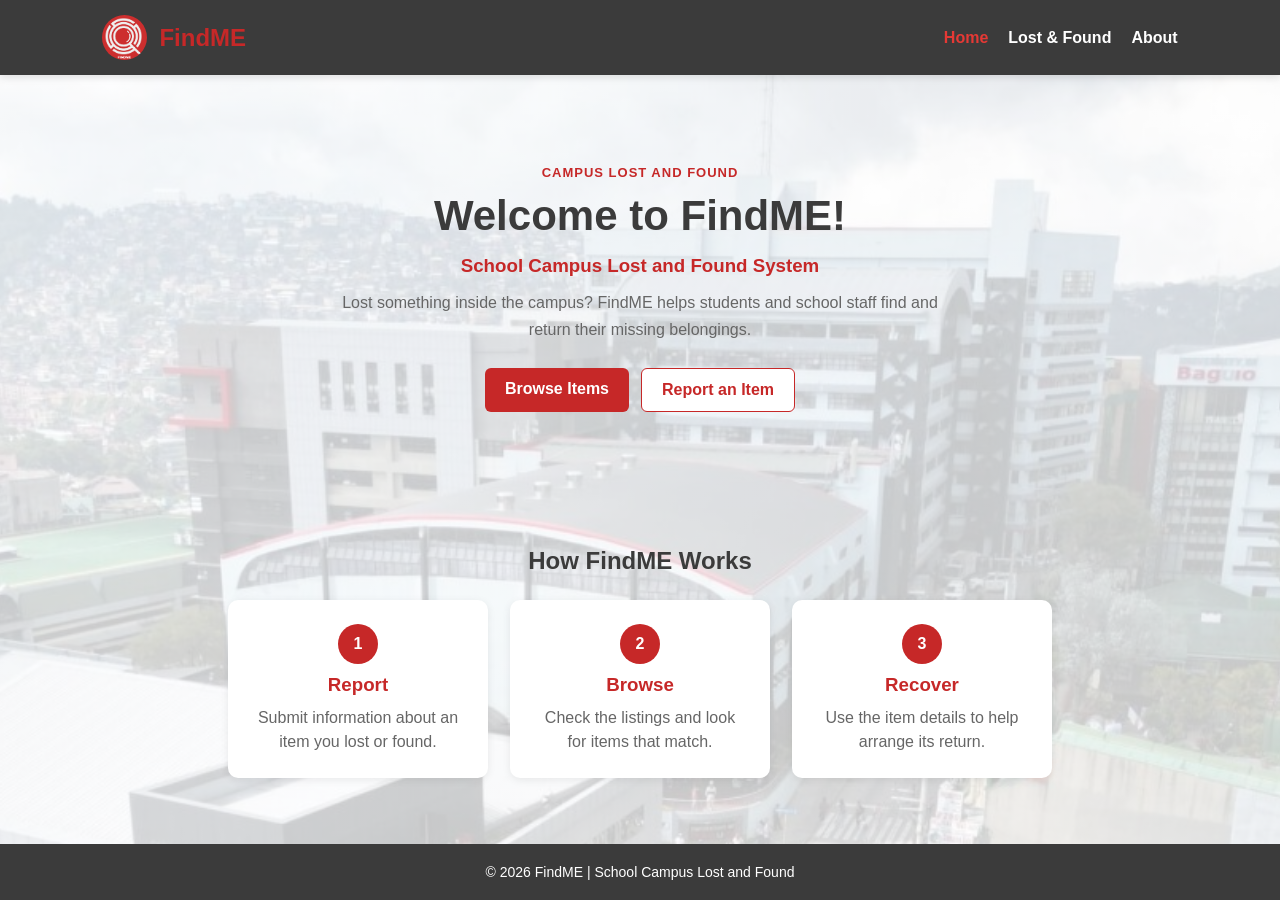
<file: index.html>
<!DOCTYPE html>
<html lang="en">

<head>
    <meta charset="UTF-8">
    <meta name="viewport" content="width=device-width, initial-scale=1.0">
    <title>FindME - Campus Lost and Found</title>
    <link rel="stylesheet" href="style.css">
</head>

<body>
    <nav>
        <a class="logo" href="index.html">
            <img src="logo.png" alt="FindME Logo">
            <h2>FindME</h2>
        </a>

        <div class="nav-links">
            <a class="active" href="index.html">Home</a>
            <a href="items.html">Lost & Found</a>
            <a href="about.html">About</a>
        </div>
    </nav>
    <main>
        <section class="hero">

            <span class="eyebrow">
                Campus Lost and Found
            </span>

            <h1>Welcome to FindME!</h1>

            <h3>School Campus Lost and Found System</h3>

            <p>
            Lost something inside the campus? FindME helps students and school staff find and return their missing belongings.
            </p>

            <div class="hero-actions">
                <a class="button" href="items.html">
                    Browse Items
                </a>
                <a class="button button-light" href="report.html">
                    Report an Item
                </a>
            </div>

        </section>
        <section class="how">

            <h2>How FindME Works</h2>

            <div class="how-grid">
                <article>
                    <div class="step">1</div>
                    <h3>Report</h3>
                    <p>
                    Submit information about an item you lost or found.
                    </p>
                </article>

                <article>
                    <div class="step">2</div>
                    <h3>Browse</h3>
                    <p>
                      Check the listings and look for items that match.
                    </p>
                </article>
                <article>
                    <div class="step">3</div>
                    <h3>Recover</h3>
                    <p>
                        Use the item details to help arrange its return.
                    </p>
                </article>
            </div>
        </section>
    </main>
    <footer>
        <p>© 2026 FindME | School Campus Lost and Found</p>
    </footer>

</body>
</html>
</file>
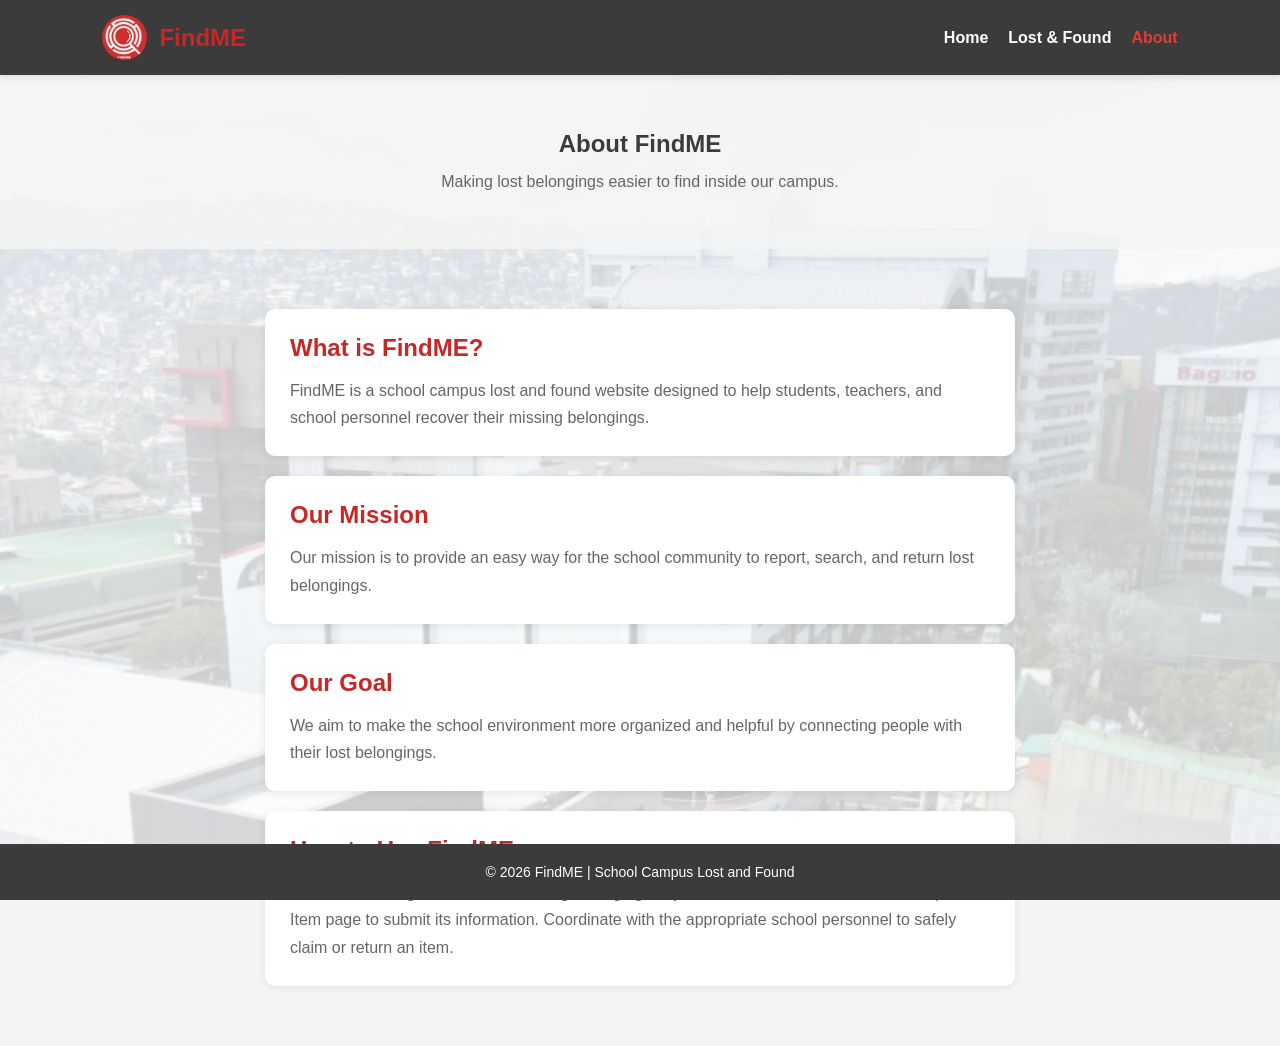
<file: about.html>
<!DOCTYPE html>
<html lang="en">
<head>
  <meta charset="UTF-8">
  <meta name="viewport" content="width=device-width, initial-scale=1.0">
  <title>FindME - About Us</title>
    <link rel="stylesheet" href="style.css">
</head>
<body>
  <nav>
    <a class="logo" href="index.html"><img src="logo.png" alt="FindME Logo"><h2>FindME</h2></a>
    <div class="nav-links">
      <a href="index.html">Home</a>
      <a href="items.html">Lost &amp; Found</a>
      <a class="active" href="about.html">About</a>
    </div>
  </nav>
  <main>
    <section class="page-title"><h1>About FindME</h1><p>Making lost belongings easier to find inside our campus.</p>
    </section>
    <section class="about">
      <article class="about-box">
        <h2>What is FindME?</h2>
          <p>FindME is a school campus lost and found website designed to help students, teachers, and school personnel recover their missing belongings.</p>
      </article>
      <article class="about-box">
        <h2>Our Mission</h2>
          <p>Our mission is to provide an easy way for the school community to report, search, and return lost belongings.</p>
      </article>
      <article class="about-box">
        <h2>Our Goal</h2>
          <p>We aim to make the school environment more organized and helpful by connecting people with their lost belongings.</p>
      </article>
      <article class="about-box">
        <h2>How to Use FindME</h2>
          <p>Browse the listings to check for missing belongings. If you lost or found an item, 
          use the Report an Item page to submit its information. Coordinate with the appropriate school 
          personnel to safely claim or return an item.</p>
      </article>
    </section>

  </main>
   <footer>
    <p>© 2026 FindME | School Campus Lost and Found</p>
  </footer>
  </body>
</html>
</file>
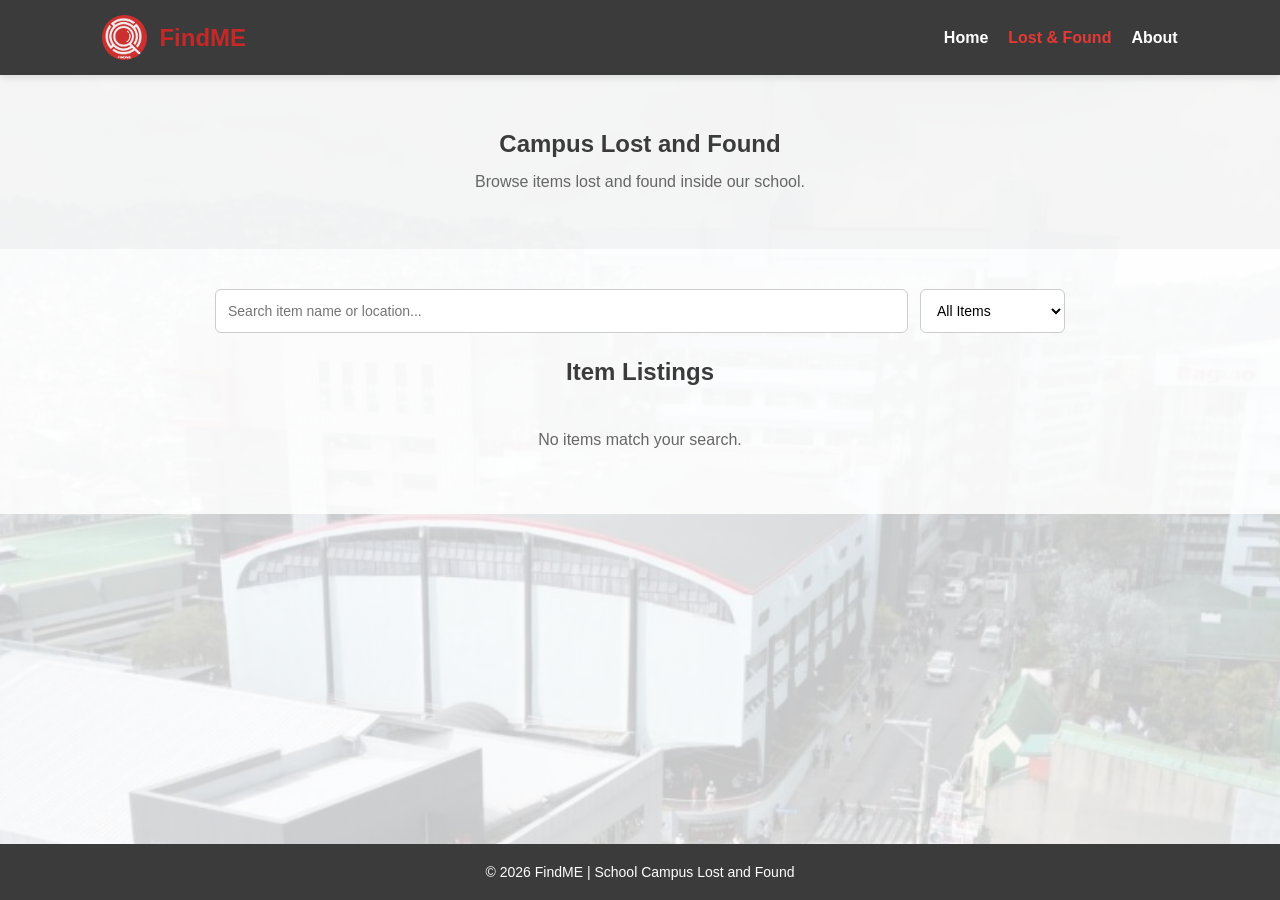
<file: items.html>
<!DOCTYPE html>
<html lang="en">
<head>
    <meta charset="UTF-8">
    <meta name="viewport" content="width=device-width, initial-scale=1.0">
    <title>FindME - Lost and Found Items</title>
    <link rel="stylesheet" href="style.css">
</head>
<body>
    <nav>
        <a class="logo" href="index.html">
            <img src="logo.png" alt="FindME Logo">
            <h2>FindME</h2>
        </a>
        <div class="nav-links">
            <a href="index.html">Home</a>
            <a class="active" href="items.html">Lost &amp; Found</a>
            <a href="about.html">About</a>
        </div>
    </nav>
    <main>
        <section class="page-title">
            <h1>Campus Lost and Found</h1>
            <p>Browse items lost and found inside our school.</p>
        </section>
        <section class="items-section">
            <div class="listing-toolbar">
                <input
                    type="search"
                    id="searchItems"
                    placeholder="Search item name or location..."
                    aria-label="Search items"
                >
                <select id="filterType" aria-label="Filter listings">
                    <option value="All">All Items</option>
                    <option value="Lost">Lost Items</option>
                    <option value="Found">Found Items</option>
                </select>
            </div>
            <h2>Item Listings</h2>
            <div id="itemsContainer" class="container"></div>
            <p id="emptyMessage" class="empty-message" hidden>
                No items match your search.
            </p>
        </section>
        
    </main>
    <footer>
        <p>© 2026 FindME | School Campus Lost and Found</p>
    </footer>
    <script src="script.js"></script>

</body>
</html>
</file>
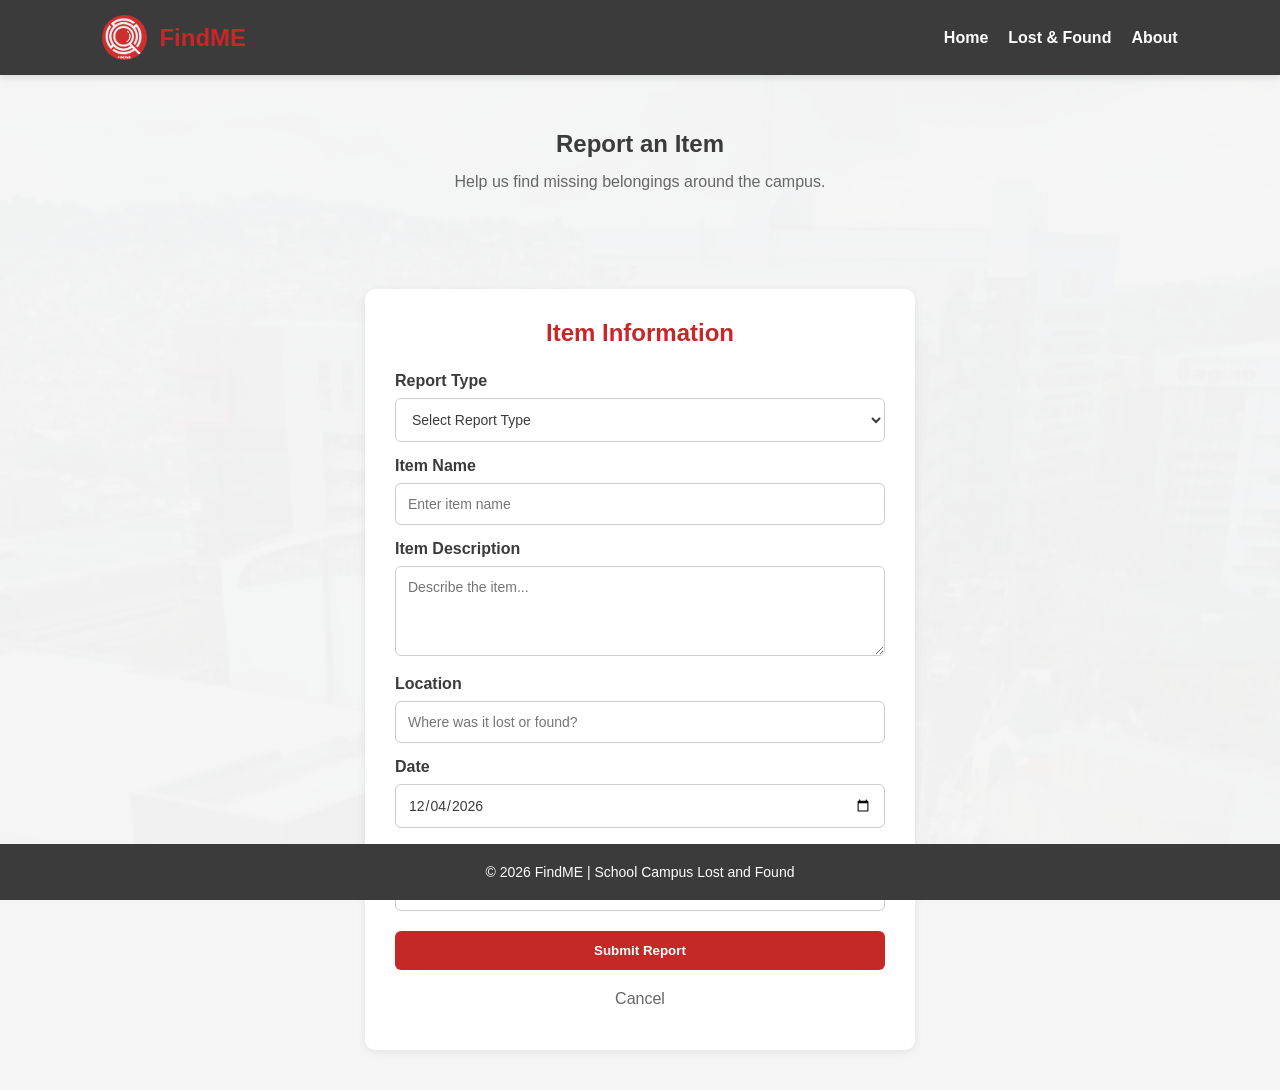
<file: report.html>
<!DOCTYPE html>
<html lang="en">
<head>
    <meta charset="UTF-8">
    <meta name="viewport" content="width=device-width, initial-scale=1.0">
    <title>FindME - Report an Item</title>
    <link rel="stylesheet" href="style.css">
</head>
<body>
    <nav>
        <a class="logo" href="index.html">
            <img src="logo.png" alt="FindME Logo">
            <h2>FindME</h2>
        </a>
        <div class="nav-links">
            <a href="index.html">Home</a>
            <a href="items.html">Lost &amp; Found</a>
            <a href="about.html">About</a>
        </div>
    </nav>

    <main>
        <section class="page-title">
            <h1>Report an Item</h1>
            <p>Help us find missing belongings around the campus.</p>
        </section>
        <section class="report-section">

            <div class="report-box">
                <h2>Item Information</h2>
                <form id="reportForm">
                    <label for="type">Report Type</label>
                    <select id="type" name="type" required>
                        <option value="">Select Report Type</option>
                        <option value="Lost">Lost Item</option>
                        <option value="Found">Found Item</option>
                    </select>
                    <label for="itemName">Item Name</label>

                    <input
                        id="itemName"
                        name="itemName"
                        type="text"
                        maxlength="80"
                        placeholder="Enter item name"
                        required
                    >
                    <label for="description">Item Description</label>
                    <textarea
                        id="description" name="description"rows="4" maxlength="500"
                        placeholder="Describe the item..."
                        required
                    ></textarea>
                    <label for="location">Location</label>
                    <input
                        id="location"
                        name="location"
                        type="text"
                        maxlength="120"
                        placeholder="Where was it lost or found?"
                        required
                    >
                    <label for="date">Date</label>

                    <input
                        id="date"
                        name="date"
                        type="date"
                        required
                    >
                    <label for="studentName">Student Name</label>

                    <input
                        id="studentName"
                        name="studentName"
                        type="text"
                        maxlength="100"
                        placeholder="Enter your name"
                        required
                    >

                    <button type="submit" class="full-button">
                        Submit Report
                    </button>

                    <a href="items.html" class="cancel-btn">
                        Cancel
                    </a>

                </form>

                <p
                    id="formMessage"
                    class="form-message"
                    role="status"
                    aria-live="polite"
                ></p>
        </div>
        </section>
    </main>
    <footer>
        <p>© 2026 FindME | School Campus Lost and Found</p>
    </footer>

    <script src="script.js"></script>
</body>
</html>
</file>
<file: style.css>
* {
    margin: 0;
    padding: 0;
    box-sizing: border-box;
    font-family: Arial, sans-serif;
}

html, body {
    width: 100%;
    min-height: 100%;
}

body {
    background: #f4f4f4;
    background-image: linear-gradient(rgba(255,255,255,.78),rgba(255,255,255,.78)),url("campus-bg.jpg");
    background-size: cover;
    background-position: center;
    background-repeat: no-repeat;
    background-attachment: fixed;
    color: #3b3b3b;
    min-height: 100vh;
    display: flex;
    flex-direction: column;
}

nav {
    background: #3b3b3b;
    padding: 15px 8%;
    display: flex;
    justify-content: space-between;
    align-items: center;
    gap: 18px;
    box-shadow: 0 2px 8px rgba(0,0,0,.12);
}

.logo {
    display: flex;
    align-items: center;
    gap: 12px;
    text-decoration: none;
}

.logo img {
    width: 45px;
    height: 45px;
    object-fit: contain;
    border-radius: 50%;
}

.logo h2 {
    color: #c62828;
}

.nav-links {
    display: flex;
    align-items: center;
    gap: 20px;
}

.nav-links a {
    text-decoration: none;
    color: #ffffff;
    font-weight: 600;
    transition: color .2s;
}

.nav-links a:hover,
.nav-links a.active {
    color: #e53935;
}

main {
    flex: 1;
}

.hero {
    text-align: center;
    padding: 90px 20px;

    min-height: 400px;
    display: flex;
    flex-direction: column;
    align-items: center;
    justify-content: center;
}

.eyebrow {
    display: inline-block;
    color: #c62828;
    font-weight: bold;
    letter-spacing: 1px;
    text-transform: uppercase;
    font-size: 13px;
    margin-bottom: 12px;
}

.hero h1 {
    font-size: clamp(30px,5vw,42px);
    color: #3b3b3b;
    margin-bottom: 15px;
}

.hero h3 {
    color: #c62828;
    margin-bottom: 12px;
}

.hero p {
    max-width: 620px;
    margin-bottom: 25px;
    line-height: 1.7;
    color: #666666;
}

.hero-actions {
    display: flex;
    gap: 12px;
    justify-content: center;
    flex-wrap: wrap;
}

.button,
button {
    display: inline-block;
    background: #c62828;
    color: #fff;
    border: none;
    padding: 12px 20px;
    border-radius: 6px;
    cursor: pointer;
    text-decoration: none;
    font-weight: bold;
    transition: background .2s, transform .2s;
}

.button:hover,
button:hover {
    background: #a82020;
    transform: translateY(-1px);
}

.button-light {
    background: white;
    color: #c62828;
    border: 1px solid #c62828;
}

.button-light:hover {
    background: #f4f4f4;
    color: #a82020;
}

.page-title {
    text-align: center;
    padding: 55px 20px;
    background: rgba(245,245,245,.85);
}

.page-title h1 {
    color: #3b3b3b;
    margin-bottom: 12px;
}

.page-title p {
    color: #666666;
    line-height: 1.5;
}

.items-section {
    padding: 40px 8%;
    text-align: center;
    background: rgba(255,255,255,.85);
}

.items-section h2 {
    color: #3b3b3b;
    margin: 18px 0 8px;
}

.section-note {
    color: #666666;
    margin-bottom: 22px;
    font-size: 14px;
}

.listing-toolbar {
    max-width: 850px;
    margin: 0 auto 25px;
    display: flex;
    gap: 12px;
}

.listing-toolbar input,
.listing-toolbar select {
    padding: 12px;
    border: 1px solid #cccccc;
    border-radius: 6px;
    background: #fff;
    font-size: 14px;
}

.listing-toolbar input {
    flex: 1;
    min-width: 0;
}

.listing-toolbar select {
    min-width: 145px;
}

.container {
    display: flex;
    justify-content: center;
    gap: 20px;
    flex-wrap: wrap;
    margin-top: 20px;
}

.card {
    background: #fff;
    padding: 22px;
    width: 260px;
    border-radius: 10px;
    box-shadow: 0 2px 8px rgba(0,0,0,.08);
    text-align: left;
    border: 1px solid #e0e0e0;
}

.card h3 {
    margin: 8px 0 12px;
    color: #c62828;
}

.card p {
    font-size: 14px;
    color: #666666;
    margin: 8px 0;
    line-height: 1.5;
}

.card button {
    margin-top: 12px;
    width: 100%;
}

.status {
    display: inline-block;
    padding: 5px 9px;
    border-radius: 20px;
    font-size: 12px;
    font-weight: bold;
}

.status-lost {
    background: #fdeaea;
    color: #b32626;
}

.status-found {
    background: #e8f7ef;
    color: #268052;
}

.empty-message {
    padding: 25px;
    color: #666666;
}

.about {
    padding: 40px 8%;
    
}

.about-box {
    background: white;
    padding: 25px;
    margin: 20px auto;
    max-width: 750px;
    border-radius: 10px;
    box-shadow: 0 2px 8px rgba(0,0,0,.08);
}

.about-box h2 {
    color: #c62828;
    margin-bottom: 15px;
}

.about-box p {
    line-height: 1.7;
    color: #666666;
}

.how {
    
    padding: 45px 8%;
    text-align: center;
}

.how h2 {
    color: #3b3b3b;
    margin-bottom: 25px;
}

.how-grid {
    display: flex;
    justify-content: center;
    gap: 22px;
    flex-wrap: wrap;
}

.how-grid article {
    background: white;
    padding: 24px;
    border-radius: 10px;
    max-width: 260px;
    flex: 1 1 220px;
    box-shadow: 0 2px 8px rgba(0,0,0,.08);
}

.how-grid h3 {
    color: #c62828;
    margin: 10px;
}

.how-grid p {
    line-height: 1.5;
    color: #666666;
}

.step {
    margin: auto;
    border-radius: 50%;
    background: #c62828;
    color: white;
    width: 40px;
    height: 40px;
    display: grid;
    place-items: center;
    font-weight: bold;
}

.report-section {
    padding: 40px 20px;
    background: rgba(245,245,245,.88);
}

.report-box {
    background: white;
    max-width: 550px;
    margin: auto;
    padding: 30px;
    border-radius: 10px;
    box-shadow: 0 2px 8px rgba(0,0,0,.08);
}

.report-box h2 {
    color: #c62828;
    margin-bottom: 25px;
    text-align: center;
}

.report-box label {
    display: block;
    margin: 15px 0 8px;
    color: #3b3b3b;
    font-weight: bold;
}

.report-box input,
.report-box select,
.report-box textarea {
    width: 100%;
    padding: 12px;
    border: 1px solid #cccccc;
    border-radius: 6px;
    outline: none;
    font-size: 14px;
    color: #3b3b3b;
    background: white;
}

.report-box textarea {
    resize: vertical;
}

.report-box input:focus,
.report-box select:focus,
.report-box textarea:focus {
    border-color: #c62828;
    box-shadow: 0 0 0 2px rgba(198,40,40,.12);
}

.report-box button {
    width: 100%;
    margin: 20px 0 10px;
}

.cancel-btn {
    display: block;
    text-align: center;
    text-decoration: none;
    color: #666666;
    margin-top: 10px;
}

.cancel-btn:hover {
    color: #c62828;
}

.form-message {
    text-align: center;
    margin-top: 12px;
    color: #268052;
    font-weight: bold;
}

.full-button {
    width: 100%;
}

footer {
    text-align: center;
    padding: 20px;
    background: #3b3b3b;
    color: #ffffff;
    margin-top: auto;
    width: 100%;
    font-size: 14px;
}

@media (max-width:650px) {
    nav {
        flex-direction: column;
        padding: 15px 5%;
        gap: 14px;
    }

    .nav-links {
        gap: 14px;
    }

    .nav-links a {
        font-size: 14px;
    }

    .hero {
        padding: 65px 20px;
    }

    .listing-toolbar {
        flex-direction: column;
    }

    .listing-toolbar select {
        width: 100%;
    }

    .container {
        flex-direction: column;
        align-items: center;
    }

    .card {
        width: 100%;
        max-width: 360px;
    }

    .report-box {
        padding: 22px;
    }

    .items-section,
    .about {
        padding: 30px 5%;
    }
}

.details-overlay {
    position: fixed;
    inset: 0;
    background: rgba(0,0,0,.6);
    display: flex;
    justify-content: center;
    align-items: center;
    z-index: 9999;
    padding: 20px;
}

.details-modal {
    background: #ffffff;
    width: 100%;
    max-width: 450px;
    padding: 30px;
    border-radius: 10px;
    box-shadow: 0 5px 20px rgba(0,0,0,.2);
    border-top: 5px solid #c62828;
}

.details-modal h2 {
    color: #c62828;
    margin-bottom: 20px;
    text-align: center;
}

.details-info p {
    margin: 12px 0;
    line-height: 1.6;
    color: #3b3b3b;
    overflow-wrap: anywhere;
}

.details-info strong {
    color: #3b3b3b;
}

.details-close {
    width: 100%;
    margin-top: 20px;
    background: #3b3b3b;
}

.details-close:hover {
    background: #c62828;
}
nav {
    position: sticky;
    top: 0;
    z-index: 1000;
}
footer {
    position: fixed;
    bottom: 0;
    left: 0;
    width: 100%;
    z-index: 999;
}
</file>
